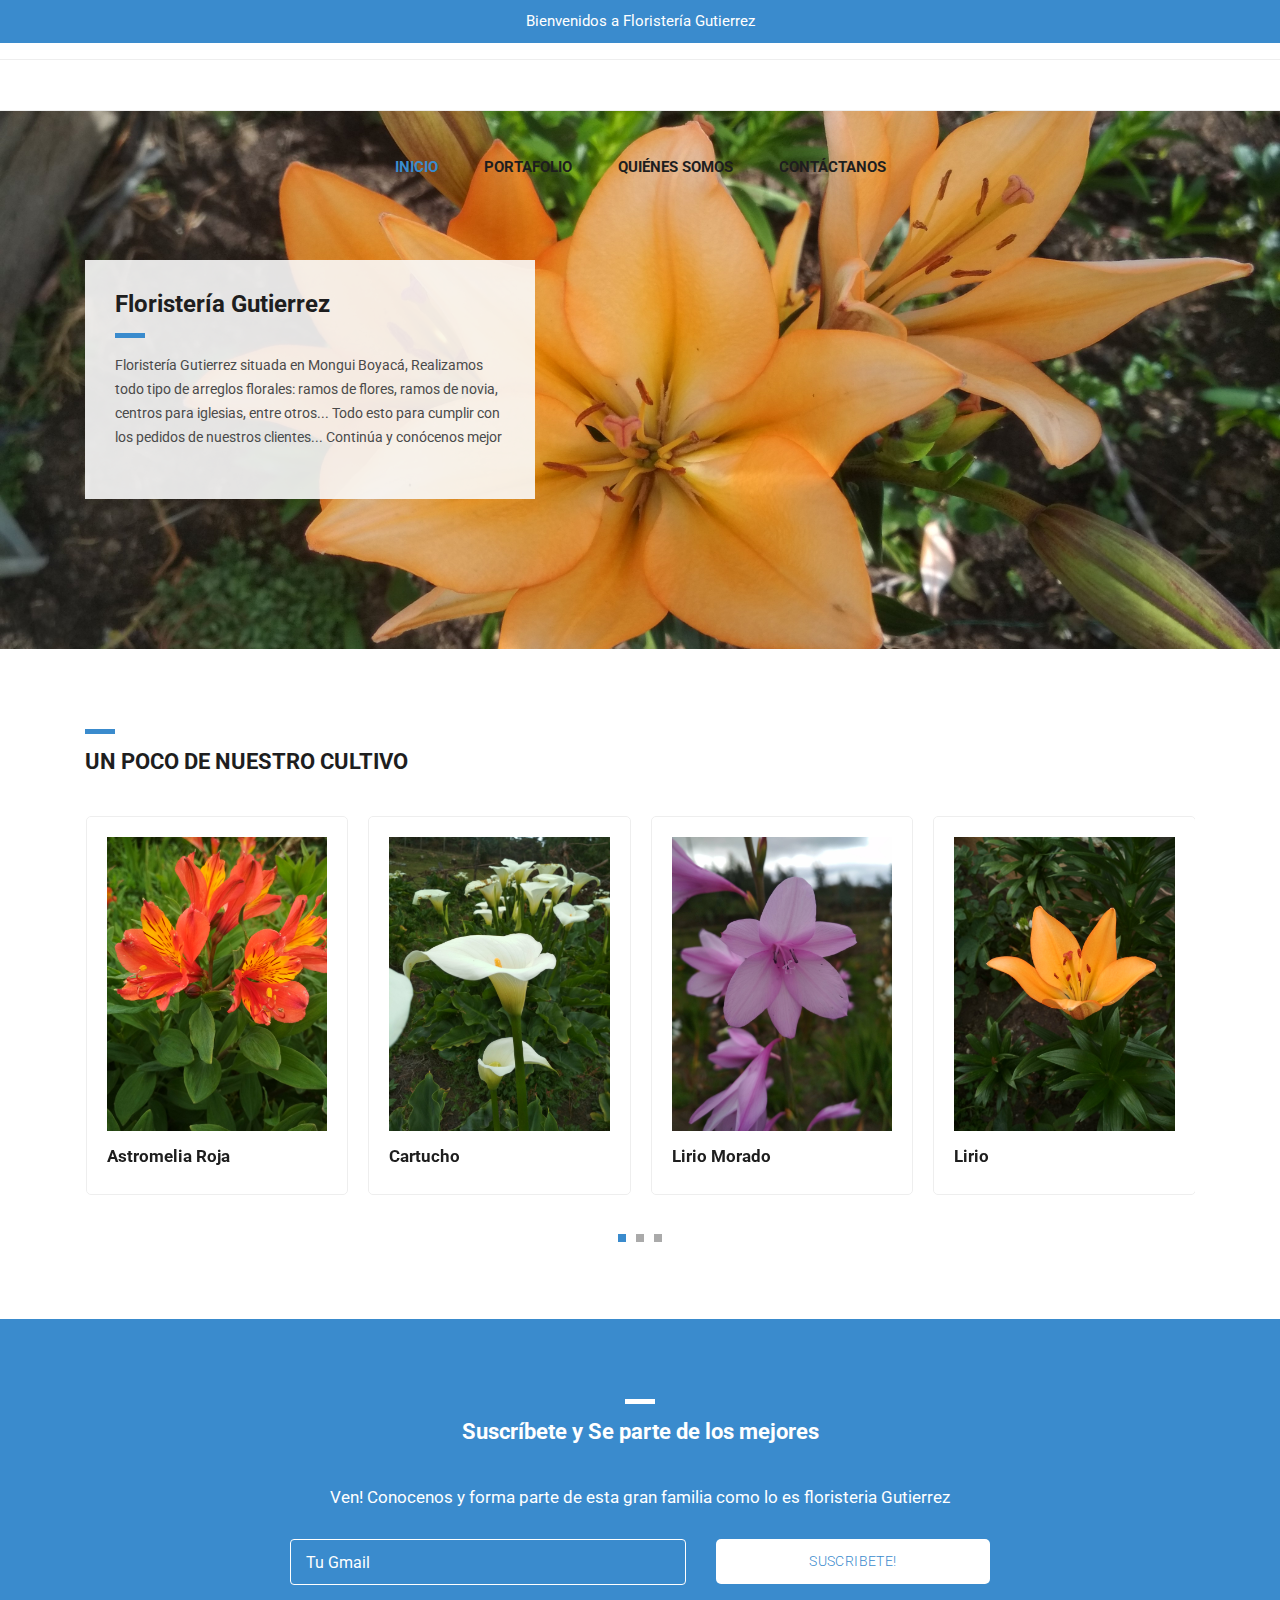
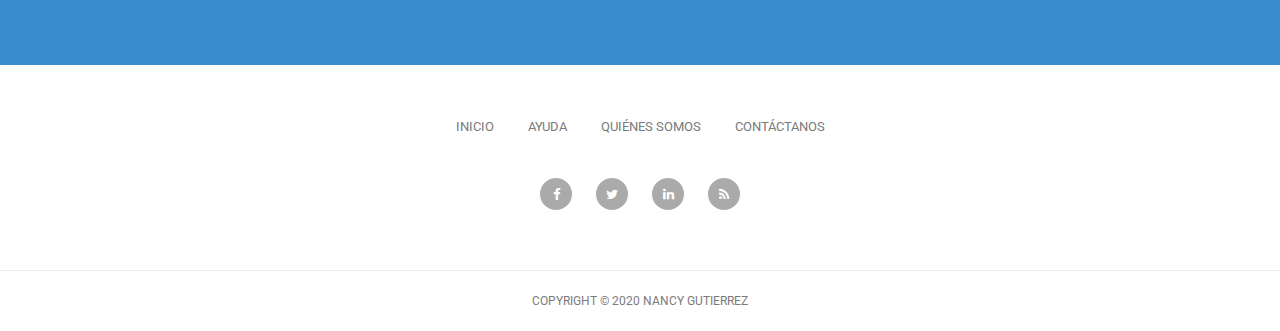
<file: PAGINA_NANCY/index.html>
<!DOCTYPE html>
<html lang="en">

  <head>

    <meta charset="utf-8">
    <meta name="viewport" content="width=device-width, initial-scale=1, shrink-to-fit=no">
    <meta name="description" content="">
    <meta name="author" content="">
    <link href="https://fonts.googleapis.com/css?family=Roboto:100,300,400,500,700" rel="stylesheet">

    <title>Floristería  Gutierrez</title>

    <!-- Bootstrap core CSS -->
    <link href="vendor/bootstrap/css/bootstrap.min.css" rel="stylesheet">


    <!-- Additional CSS Files -->
    <link rel="stylesheet" href="assets/css/fontawesome.css">
    <link rel="stylesheet" href="assets/css/tooplate-main.css">
    <link rel="stylesheet" href="assets/css/owl.css">
<!--
Tooplate 2114 Pixie
https://www.tooplate.com/view/2114-pixie
-->
  </head>

  <body>
    
    <!-- Pre Header -->
    <div id="pre-header">
      <div class="container">
        <div class="row">
          <div class="col-md-12">
            <span>Bienvenidos a Floristería Gutierrez</span>
          </div>
        </div>
      </div>
    </div>

    <!-- Navigation -->
    <nav class="navbar navbar-expand-lg navbar-dark bg-dark static-top">
      <div class="container">
       
        <button class="navbar-toggler" type="button" data-toggle="collapse" data-target="#navbarResponsive" aria-controls="navbarResponsive" aria-expanded="false" aria-label="Toggle navigation">
          <span class="navbar-toggler-icon"></span>
        </button>
        <div class="collapse navbar-collapse" id="navbarResponsive">
          <ul class="navbar-nav ml-auto">
            <li class="nav-item active">
              <a class="nav-link" href="index.html">Inicio
                <span class="sr-only">(current)</span>
              </a>
            </li>
            <li class="nav-item">
              <a class="nav-link" href="products.html">Portafolio</a>
            </li>
            <li class="nav-item">
              <a class="nav-link" href="about.html">Quiénes Somos</a>
            </li>
            <li class="nav-item">
              <a class="nav-link" href="contact.html">Contáctanos</a>
            </li>
          </ul>
        </div>
      </div>
    </nav>

    <!-- Page Content -->
    <!-- Banner Starts Here -->
    <div class="banner">
      <div class="container">
        <div class="row">
          <div class="col-md-12">
            <div class="caption">
              <h2>Floristería Gutierrez</h2>
              <div class="line-dec"></div>
              <p>Floristería Gutierrez situada en Mongui Boyacá, Realizamos todo tipo de arreglos florales: ramos de flores, ramos de novia, centros para iglesias, entre otros...  Todo esto para cumplir con los pedidos de nuestros clientes... Continúa y conócenos mejor</p>
            </div>
          </div>
        </div>
      </div>
    </div>
    <!-- Banner Ends Here -->

    <!-- Featured Starts Here -->
    <div class="featured-items">
      <div class="container">
        <div class="row">
          <div class="col-md-12">
            <div class="section-heading">
              <div class="line-dec"></div>
              <h1>UN POCO DE NUESTRO CULTIVO</h1>
            </div>
          </div>
          <div class="col-md-12">
            <div class="owl-carousel owl-theme">
              
                <div class="featured-item">
                  <img src="Img/36.jpg" alt="Item 1">
                  <h4>Astromelia Roja</h4>
                  
                </div>
              
              
                <div class="featured-item">
                  <img src="Img/42.jpg" alt="Item 2">
                  <h4>Cartucho</h4>
                  
                </div>
              
              
                <div class="featured-item">
                  <img src="Img/27.jpg" alt="Item 3">
                  <h4>Lirio Morado</h4>
                  
                </div>
              
              
                <div class="featured-item">
                  <img src="Img/7.jpg" alt="Item 4">
                  <h4>Lirio </h4>
                  
                </div>
            
              
                <div class="featured-item">
                  <img src="Img/24.jpg" alt="Item 5">
                  <h4>Astromelia</h4>
                  
                </div>
              
              
                <div class="featured-item">
                  <img src="Img/64.jpg" alt="Item 6">
                  <h4>Copos Rojos</h4>
                  
                </div>
            
              
                <div class="featured-item">
                  <img src="Img/40.jpg" alt="Item 7">
                  <h4>Cartucho</h4>
                  
                </div>
            
              
                <div class="featured-item">
                  <img src="Img/67.jpg" alt="Item 8">
                  <h4>Clavellina Rosada</h4>
                  
                </div>
              
              
                <div class="featured-item">
                  <img src="Img/70.jpg" alt="Item 9">
                  <h4>Dalia Morada</h4>
                  
                </div>
              
            </div>
          </div>
        </div>
      </div>
    </div>
    <!-- Featred Ends Here -->


    <!-- Subscribe Form Starts Here -->
    <div class="subscribe-form">
      <div class="container">
        <div class="row">
          <div class="col-md-12">
            <div class="section-heading">
              <div class="line-dec"></div>
              <h1>Suscríbete y Se parte de los mejores</h1>
            </div>
          </div>
          <div class="col-md-8 offset-md-2">
            <div class="main-content">
              <p>Ven! Conocenos y forma parte de esta gran familia como lo es floristeria Gutierrez</p>
              <div class="container">
                <form id="subscribe" action="" method="get">
                  <div class="row">
                    <div class="col-md-7">
                      <fieldset>
                        <input name="email" type="text" class="form-control" id="email" 
                        onfocus="if(this.value == 'Your Email...') { this.value = ''; }" 
                    	onBlur="if(this.value == '') { this.value = 'Your Email...';}"
                    	value="Tu Gmail" required="">
                      </fieldset>
                    </div>
                    <div class="col-md-5">
                      <fieldset>
                        <button type="submit" id="form-submit" class="button">Suscribete!</button>
                      </fieldset>
                    </div>
                  </div>
                </form>
              </div>
            </div>
          </div>
        </div>
      </div>
    </div>
    <!-- Subscribe Form Ends Here -->

<br><br>
    
    <!-- Footer Starts Here -->
    <div class="footer">
      <div class="container">
        <div class="row">
          <div class="col-md-12">
            <div class="logo">
              
            </div>
          </div>
          <div class="col-md-12">
            <div class="footer-menu">
              <ul>
                <li><a href="#">Inicio</a></li>
              <li><a href="#">Ayuda</a></li>
              <li><a href="#">Quiénes Somos</a></li>
              <li><a href="#">Contáctanos</a></li>
            </ul>
              </ul>
            </div>
          </div>
          <div class="col-md-12">
            <div class="social-icons">
              <ul>
                <li><a href="#"><i class="fa fa-facebook"></i></a></li>
                <li><a href="#"><i class="fa fa-twitter"></i></a></li>
                <li><a href="#"><i class="fa fa-linkedin"></i></a></li>
                <li><a href="#"><i class="fa fa-rss"></i></a></li>
              </ul>
            </div>
          </div>
        </div>
      </div>
    </div>
    <!-- Footer Ends Here -->


    <!-- Sub Footer Starts Here -->
    <div class="sub-footer">
      <div class="container">
        <div class="row">
          <div class="col-md-12">
            <div class="copyright-text">
              <p>Copyright &copy; 2020 Nancy Gutierrez 
                </a></p>
            </div>
          </div>
        </div>
      </div>
    </div>
    <!-- Sub Footer Ends Here -->


    <!-- Bootstrap core JavaScript -->
    <script src="vendor/jquery/jquery.min.js"></script>
    <script src="vendor/bootstrap/js/bootstrap.bundle.min.js"></script>


    <!-- Additional Scripts -->
    <script src="assets/js/custom.js"></script>
    <script src="assets/js/owl.js"></script>


    <script language = "text/Javascript"> 
      cleared[0] = cleared[1] = cleared[2] = 0; //set a cleared flag for each field
      function clearField(t){                   //declaring the array outside of the
      if(! cleared[t.id]){                      // function makes it static and global
          cleared[t.id] = 1;  // you could use true and false, but that's more typing
          t.value='';         // with more chance of typos
          t.style.color='#fff';
          }
      }
    </script>


  </body>

</html>
</file>
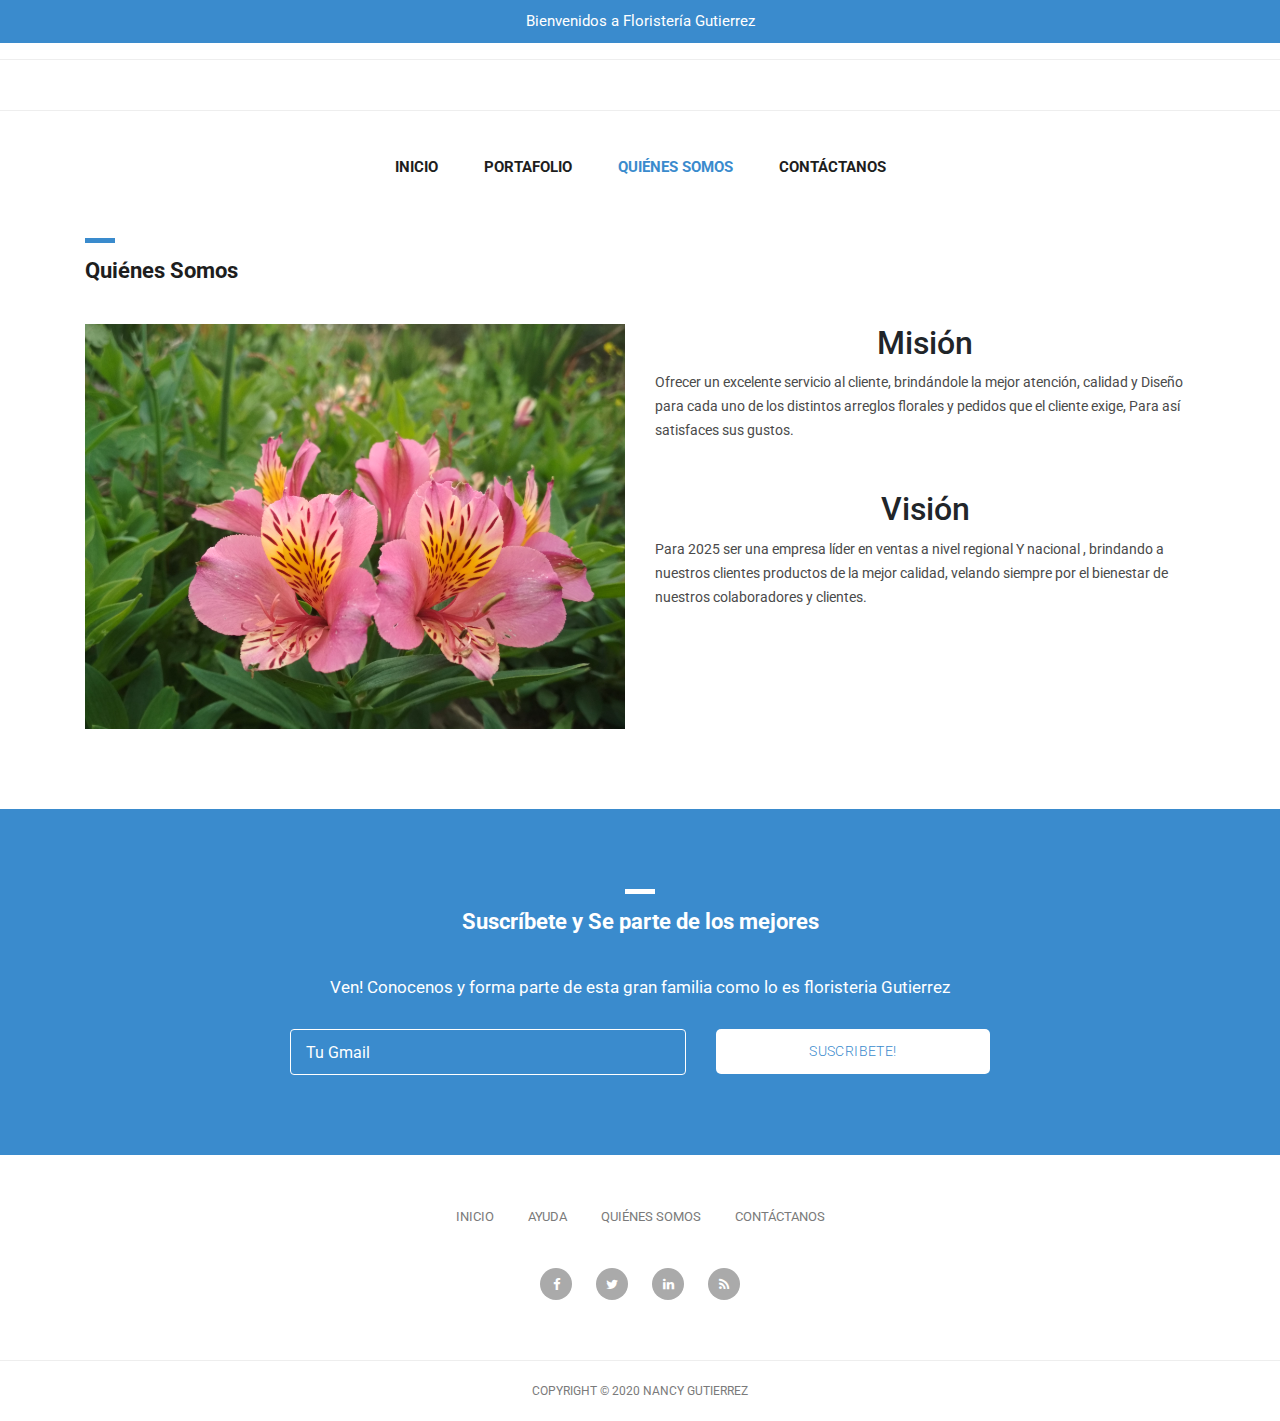
<file: PAGINA_NANCY/about.html>
<!DOCTYPE html>
<html lang="en">

  <head>

    <meta charset="utf-8">
    <meta name="viewport" content="width=device-width, initial-scale=1, shrink-to-fit=no">
    <meta name="description" content="">
    <meta name="author" content="">
    <link href="https://fonts.googleapis.com/css?family=Roboto:100,300,400,500,700" rel="stylesheet">

    <title>Quiénes Somos - Floristería Gutierrez</title>

    <!-- Bootstrap core CSS -->
    <link href="vendor/bootstrap/css/bootstrap.min.css" rel="stylesheet">


    <!-- Additional CSS Files -->
    <link rel="stylesheet" href="assets/css/fontawesome.css">
    <link rel="stylesheet" href="assets/css/tooplate-main.css">
    <link rel="stylesheet" href="assets/css/owl.css">
    <link rel="stylesheet" href="assets/css/flex-slider.css">
<!--

  </head>

  <body>
    
    <!-- Pre Header -->
    <div id="pre-header">
      <div class="container">
        <div class="row">
          <div class="col-md-12">
            <span>Bienvenidos a Floristería Gutierrez</span>
          </div>
        </div>
      </div>
    </div>

    <!-- Navigation -->
    <nav class="navbar navbar-expand-lg navbar-dark bg-dark static-top">
      <div class="container">
       
        <button class="navbar-toggler" type="button" data-toggle="collapse" data-target="#navbarResponsive" aria-controls="navbarResponsive" aria-expanded="false" aria-label="Toggle navigation">
          <span class="navbar-toggler-icon"></span>
        </button>
        <div class="collapse navbar-collapse" id="navbarResponsive">
          <ul class="navbar-nav ml-auto">
            <li class="nav-item">
              <a class="nav-link" href="index.html">Inicio</a>
            </li>
            <li class="nav-item">
              <a class="nav-link" href="products.html">Portafolio</a>
                <span class="sr-only">(current)</span>
              </a>
            </li>
            <li class="nav-item active">
              <a class="nav-link" href="about.html">Quiénes Somos</a>
              <span class="sr-only">(current)</span>
            </li>
            <li class="nav-item">
              <a class="nav-link" href="contact.html">Contáctanos</a>
            </li>
          </ul>
        </div>
      </div>
    </nav>
<br><br>
    <!-- Page Content -->
    <!-- About Page Starts Here -->
    <div class="about-page">
      <div class="container">
        <div class="row">
          <div class="col-md-12">
            <div class="section-heading">
              <div class="line-dec"></div>
              <h1>Quiénes Somos</h1>
            </div>
          </div>
          <div class="col-md-6">
            <div class="left-image">
              <img src="Img/34.jpg" alt="">
            </div>
          </div>
          <div class="col-md-6">
            <div class="right-content">
              <center><h2>Misión</h2></center>
              <p>Ofrecer un excelente servicio al cliente, brindándole la mejor atención, calidad y Diseño para cada uno de los distintos arreglos florales y pedidos que el cliente exige, Para así satisfaces sus gustos.</p> 
              <br>
              <br>
              <center><h2>Visión</h2></center>
              <p>Para 2025 ser una empresa líder en ventas a nivel regional Y nacional , brindando a nuestros clientes productos de la mejor calidad, velando siempre por el bienestar de nuestros colaboradores y clientes.</p>
           
             
              
            </div>
          </div>
        </div>
      </div>
    </div>
    <!-- About Page Ends Here -->

   <!-- Subscribe Form Starts Here -->
   <div class="subscribe-form">
    <div class="container">
      <div class="row">
        <div class="col-md-12">
          <div class="section-heading">
            <div class="line-dec"></div>
            <h1>Suscríbete y Se parte de los mejores</h1>
          </div>
        </div>
        <div class="col-md-8 offset-md-2">
          <div class="main-content">
            <p>Ven! Conocenos y forma parte de esta gran familia como lo es floristeria Gutierrez</p>
            <div class="container">
              <form id="subscribe" action="" method="get">
                <div class="row">
                  <div class="col-md-7">
                    <fieldset>
                      <input name="email" type="text" class="form-control" id="email" 
                      onfocus="if(this.value == 'Your Email...') { this.value = ''; }" 
                    onBlur="if(this.value == '') { this.value = 'Your Email...';}"
                    value="Tu Gmail" required="">
                    </fieldset>
                  </div>
                  <div class="col-md-5">
                    <fieldset>
                      <button type="submit" id="form-submit" class="button">Suscribete!</button>
                    </fieldset>
                  </div>
                </div>
              </form>
            </div>
          </div>
        </div>
      </div>
    </div>
  </div>
  <!-- Subscribe Form Ends Here -->


  <br><br>
  <!-- Footer Starts Here -->
  <div class="footer">
    <div class="container">
      <div class="row">
        <div class="col-md-12">
         
        </div>
        <div class="col-md-12">
          <div class="footer-menu">
            <ul>
              <li><a href="#">Inicio</a></li>
              <li><a href="#">Ayuda</a></li>
              <li><a href="#">Quiénes Somos</a></li>
              <li><a href="#">Contáctanos</a></li>
            </ul>
            </ul>
          </div>
        </div>
        <div class="col-md-12">
          <div class="social-icons">
            <ul>
              <li><a href="#"><i class="fa fa-facebook"></i></a></li>
              <li><a href="#"><i class="fa fa-twitter"></i></a></li>
              <li><a href="#"><i class="fa fa-linkedin"></i></a></li>
              <li><a href="#"><i class="fa fa-rss"></i></a></li>
            </ul>
          </div>
        </div>
      </div>
    </div>
  </div>
  <!-- Footer Ends Here -->


  <!-- Sub Footer Starts Here -->
  <div class="sub-footer">
    <div class="container">
      <div class="row">
        <div class="col-md-12">
          <div class="copyright-text">
            <p>Copyright &copy; 2020 Nancy Gutierrez 
            </a></p>
          </div>
        </div>
      </div>
    </div>
  </div>
  <!-- Sub Footer Ends Here -->


  <!-- Bootstrap core JavaScript -->
  <script src="vendor/jquery/jquery.min.js"></script>
  <script src="vendor/bootstrap/js/bootstrap.bundle.min.js"></script>


  <!-- Additional Scripts -->
  <script src="assets/js/custom.js"></script>
  <script src="assets/js/owl.js"></script>


  <script language = "text/Javascript"> 
    cleared[0] = cleared[1] = cleared[2] = 0; //set a cleared flag for each field
    function clearField(t){                   //declaring the array outside of the
    if(! cleared[t.id]){                      // function makes it static and global
        cleared[t.id] = 1;  // you could use true and false, but that's more typing
        t.value='';         // with more chance of typos
        t.style.color='#fff';
        }
    }
  </script>


</body>

</html>
</file>
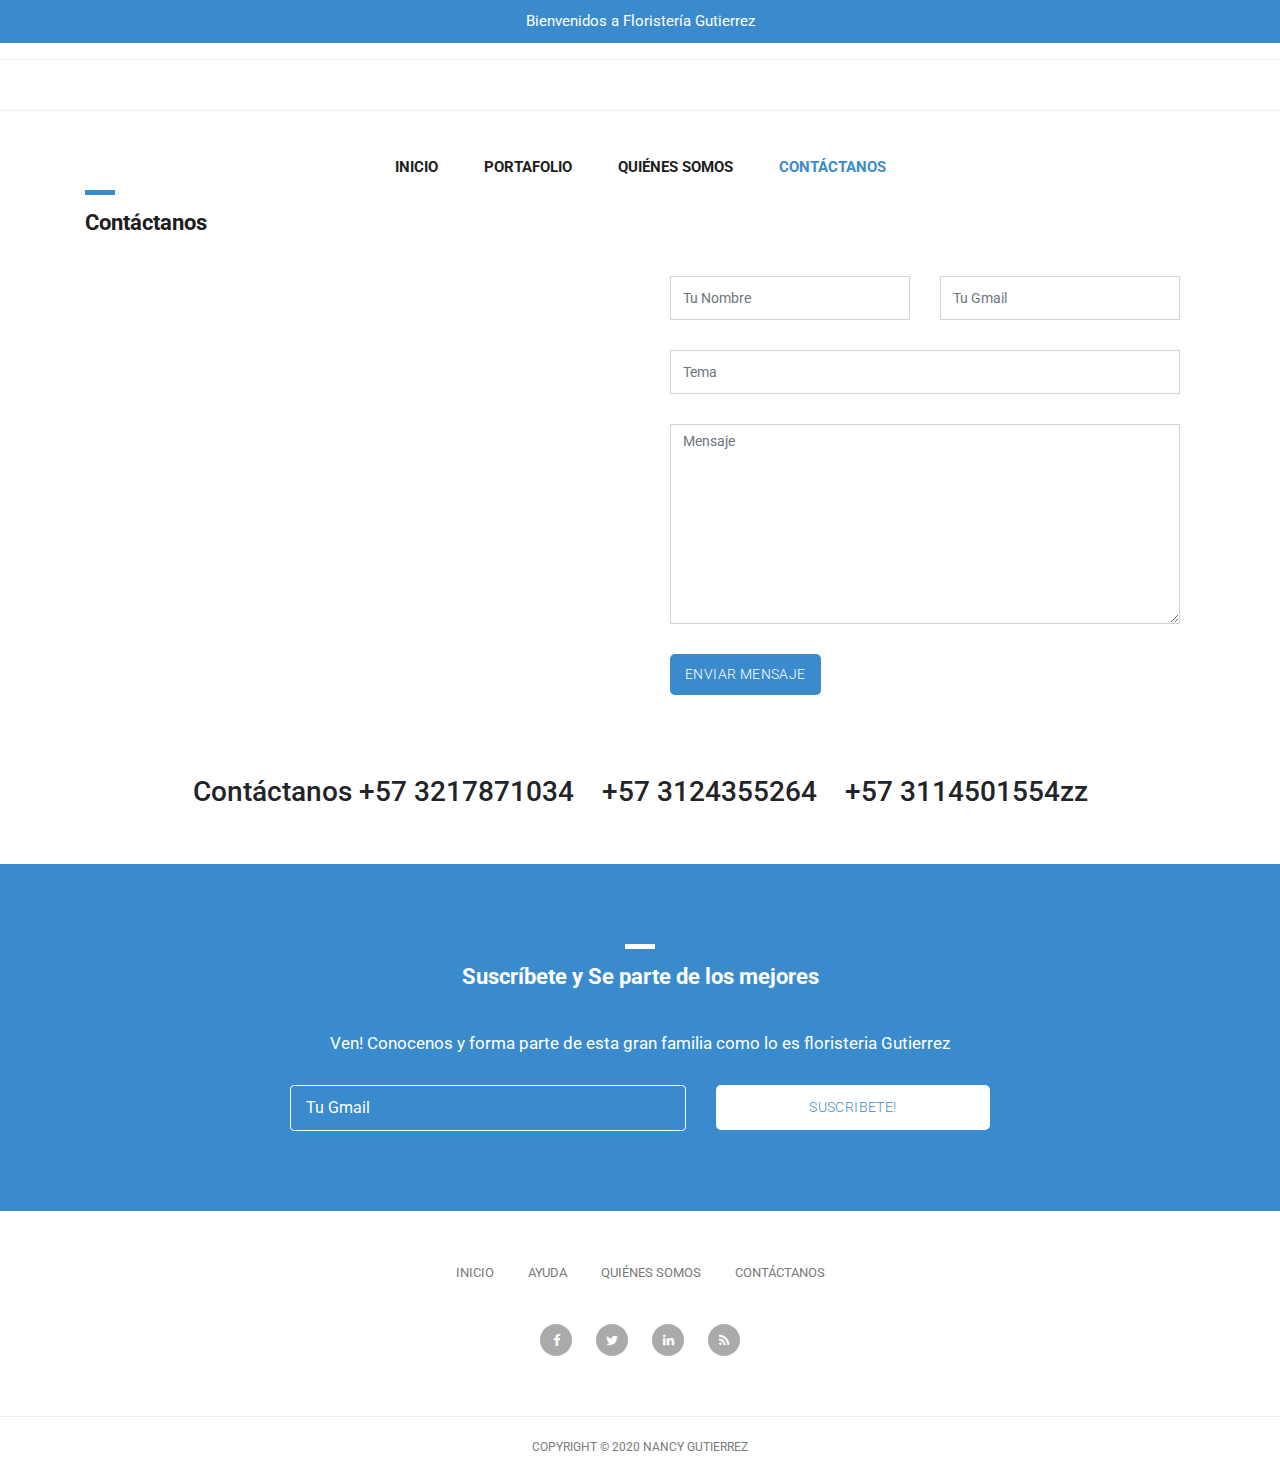
<file: PAGINA_NANCY/contact.html>
<!DOCTYPE html>
<html lang="en">

  <head>

    <meta charset="utf-8">
    <meta name="viewport" content="width=device-width, initial-scale=1, shrink-to-fit=no">
    <meta name="description" content="">
    <meta name="author" content="">
    <link href="https://fonts.googleapis.com/css?family=Roboto:100,300,400,500,700" rel="stylesheet">

    <title>Contáctanos - Floristería Gutierrez</title>

    <!-- Bootstrap core CSS -->
    <link href="vendor/bootstrap/css/bootstrap.min.css" rel="stylesheet">


    <!-- Additional CSS Files -->
    <link rel="stylesheet" href="assets/css/fontawesome.css">
    <link rel="stylesheet" href="assets/css/tooplate-main.css">
    <link rel="stylesheet" href="assets/css/owl.css">
    <link rel="stylesheet" href="assets/css/flex-slider.css">
<!--
Tooplate 2114 Pixie
https://www.tooplate.com/view/2114-pixie
-->
  </head>

  <body>
    
    <!-- Pre Header -->
    <div id="pre-header">
      <div class="container">
        <div class="row">
          <div class="col-md-12">
            <span>Bienvenidos a Floristería Gutierrez</span>
          </div>
        </div>
      </div>
    </div>

    <!-- Navigation -->
    <nav class="navbar navbar-expand-lg navbar-dark bg-dark static-top">
      <div class="container">
       
        <button class="navbar-toggler" type="button" data-toggle="collapse" data-target="#navbarResponsive" aria-controls="navbarResponsive" aria-expanded="false" aria-label="Toggle navigation">
          <span class="navbar-toggler-icon"></span>
        </button>
        <div class="collapse navbar-collapse" id="navbarResponsive">
          <ul class="navbar-nav ml-auto">
            <li class="nav-item">
              <a class="nav-link" href="index.html">Inicio</a>
            </li>
            <li class="nav-item">
              <a class="nav-link" href="products.html">Portafolio
                <span class="sr-only">(current)</span>
              </a>
            </li>
            <li class="nav-item">
              <a class="nav-link" href="about.html">Quiénes Somos</a>
            </li>
            <li class="nav-item active">
              <a class="nav-link" href="contact.html">Contáctanos</a>
              <span class="sr-only">(current)</span>
            </li>
          </ul>
        </div>
      </div>
    </nav>

    <!-- Page Content -->
    <!-- About Page Starts Here -->
    <div class="contact-page">
      <div class="container">
        <div class="row">
          <div class="col-md-12">
            <div class="section-heading">
              <div class="line-dec"></div>
              <h1>Contáctanos</h1>
            </div>
          </div>
          <div class="col-md-6">
            <div id="map">
            		<!-- How to change your own map point
                           1. Go to Google Maps
                           2. Click on your location point
                           3. Click "Share" and choose "Embed map" tab
                           4. Copy only URL and paste it within the src="" field below
                    -->

             <iframe src="https://www.google.com/maps/embed?pb=!1m14!1m12!1m3!1d391.58124798048306!2d-72.85867726667578!3d5.699981804512417!2m3!1f0!2f0!3f0!3m2!1i1024!2i768!4f13.1!5e1!3m2!1ses!2sco!4v1592442741316!5m2!1ses!2sco" width="500" height="400" frameborder="0" style="border:0;" allowfullscreen="" aria-hidden="false" tabindex="0"></iframe>

            </div>
          </div>
          <div class="col-md-6">
            <div class="right-content">
              <div class="container">
                <form id="contact" action="" method="post">
                  <div class="row">
                    <div class="col-md-6">
                      <fieldset>
                        <input name="name" type="text" class="form-control" id="name" placeholder="Tu Nombre" required="">
                      </fieldset>
                    </div>
                    <div class="col-md-6">
                      <fieldset>
                        <input name="email" type="text" class="form-control" id="email" placeholder="Tu Gmail" required="">
                      </fieldset>
                    </div>
                    <div class="col-md-12">
                      <fieldset>
                        <input name="subject" type="text" class="form-control" id="subject" placeholder="Tema" required="">
                      </fieldset>
                    </div>
                    <div class="col-md-12">
                      <fieldset>
                        <textarea name="message" rows="6" class="form-control" id="message" placeholder="Mensaje" required=""></textarea>
                      </fieldset>
                    </div>
                    <div class="col-md-12">
                      <fieldset>
                        <button type="submit" id="form-submit" class="button">Enviar Mensaje</button>
                      </fieldset>
                    </div>
                   
                  </div>
                </form>
              </div>
            </div>
          </div>
        </div>
      </div>
    </div>
    <center><div class="col-md-12">
      <div class="share">
        <h3>Contáctanos +57 3217871034 &nbsp&nbsp +57 3124355264 &nbsp&nbsp +57 3114501554zz</h3>
      </div>
    </div></center>
    <!-- About Page Ends Here -->
<br><br>
   <!-- Subscribe Form Starts Here -->
   <div class="subscribe-form">
    <div class="container">
      <div class="row">
        <div class="col-md-12">
          <div class="section-heading">
            <div class="line-dec"></div>
            <h1>Suscríbete y Se parte de los mejores</h1>
          </div>
        </div>
        <div class="col-md-8 offset-md-2">
          <div class="main-content">
            <p>Ven! Conocenos y forma parte de esta gran familia como lo es floristeria Gutierrez</p>
            <div class="container">
              <form id="subscribe" action="" method="get">
                <div class="row">
                  <div class="col-md-7">
                    <fieldset>
                      <input name="email" type="text" class="form-control" id="email" 
                      onfocus="if(this.value == 'Your Email...') { this.value = ''; }" 
                    onBlur="if(this.value == '') { this.value = 'Your Email...';}"
                    value="Tu Gmail" required="">
                    </fieldset>
                  </div>
                  <div class="col-md-5">
                    <fieldset>
                      <button type="submit" id="form-submit" class="button">Suscribete!</button>
                    </fieldset>
                  </div>
                </div>
              </form>
            </div>
          </div>
        </div>
      </div>
    </div>
  </div>
  <!-- Subscribe Form Ends Here -->

<br><br>
  
  <!-- Footer Starts Here -->
  <div class="footer">
    <div class="container">
      <div class="row">
        <div class="col-md-12">
          
        </div>
        <div class="col-md-12">
          <div class="footer-menu">
            <ul>
              <li><a href="#">Inicio</a></li>
              <li><a href="#">Ayuda</a></li>
              <li><a href="#">Quiénes Somos</a></li>
              <li><a href="#">Contáctanos</a></li>
            </ul>
          </div>
        </div>
        <div class="col-md-12">
          <div class="social-icons">
            <ul>
              <li><a href="#"><i class="fa fa-facebook"></i></a></li>
              <li><a href="#"><i class="fa fa-twitter"></i></a></li>
              <li><a href="#"><i class="fa fa-linkedin"></i></a></li>
              <li><a href="#"><i class="fa fa-rss"></i></a></li>
            </ul>
          </div>
        </div>
      </div>
    </div>
  </div>
  <!-- Footer Ends Here -->


  <!-- Sub Footer Starts Here -->
  <div class="sub-footer">
    <div class="container">
      <div class="row">
        <div class="col-md-12">
          <div class="copyright-text">
            <p>Copyright &copy; 2020 Nancy Gutierrez 
              
              </a></p>
          </div>
        </div>
      </div>
    </div>
  </div>
  <!-- Sub Footer Ends Here -->


  <!-- Bootstrap core JavaScript -->
  <script src="vendor/jquery/jquery.min.js"></script>
  <script src="vendor/bootstrap/js/bootstrap.bundle.min.js"></script>


  <!-- Additional Scripts -->
  <script src="assets/js/custom.js"></script>
  <script src="assets/js/owl.js"></script>


  <script language = "text/Javascript"> 
    cleared[0] = cleared[1] = cleared[2] = 0; //set a cleared flag for each field
    function clearField(t){                   //declaring the array outside of the
    if(! cleared[t.id]){                      // function makes it static and global
        cleared[t.id] = 1;  // you could use true and false, but that's more typing
        t.value='';         // with more chance of typos
        t.style.color='#fff';
        }
    }
  </script>


</body>

</html>
</file>
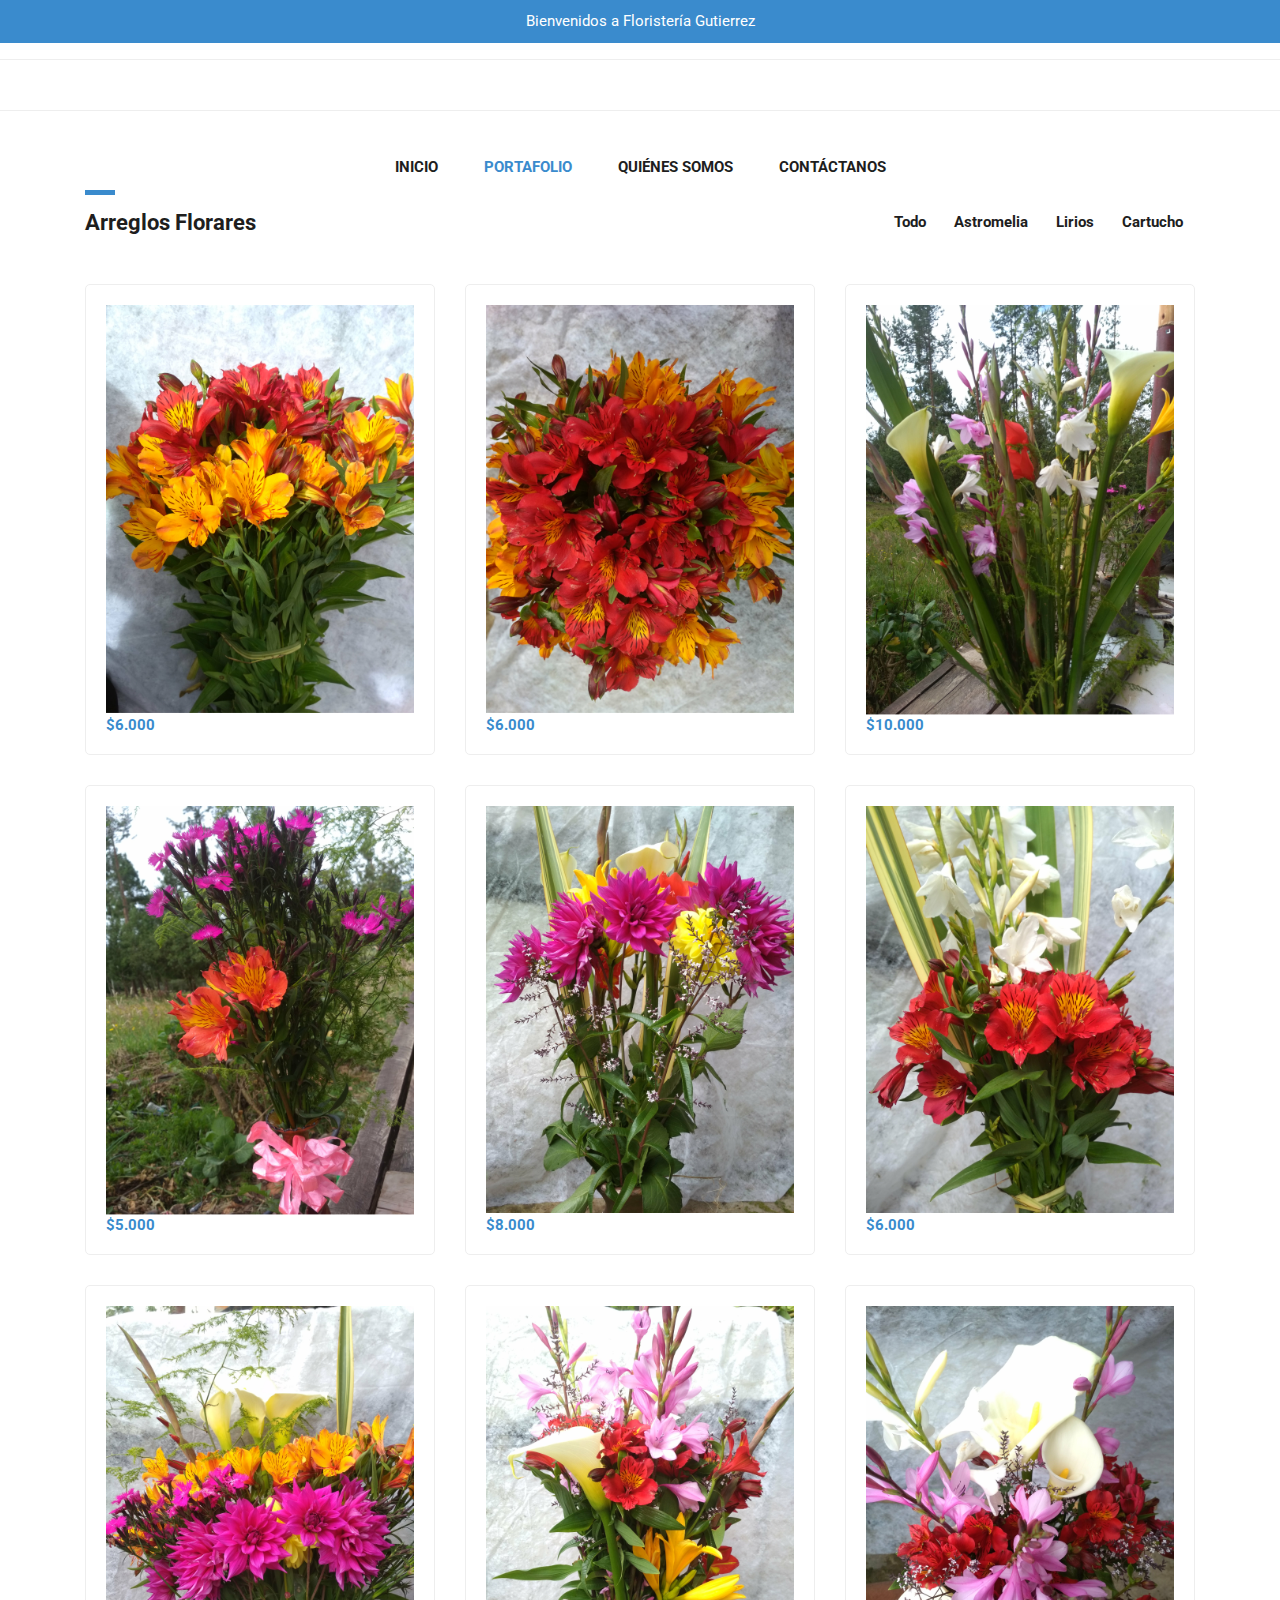
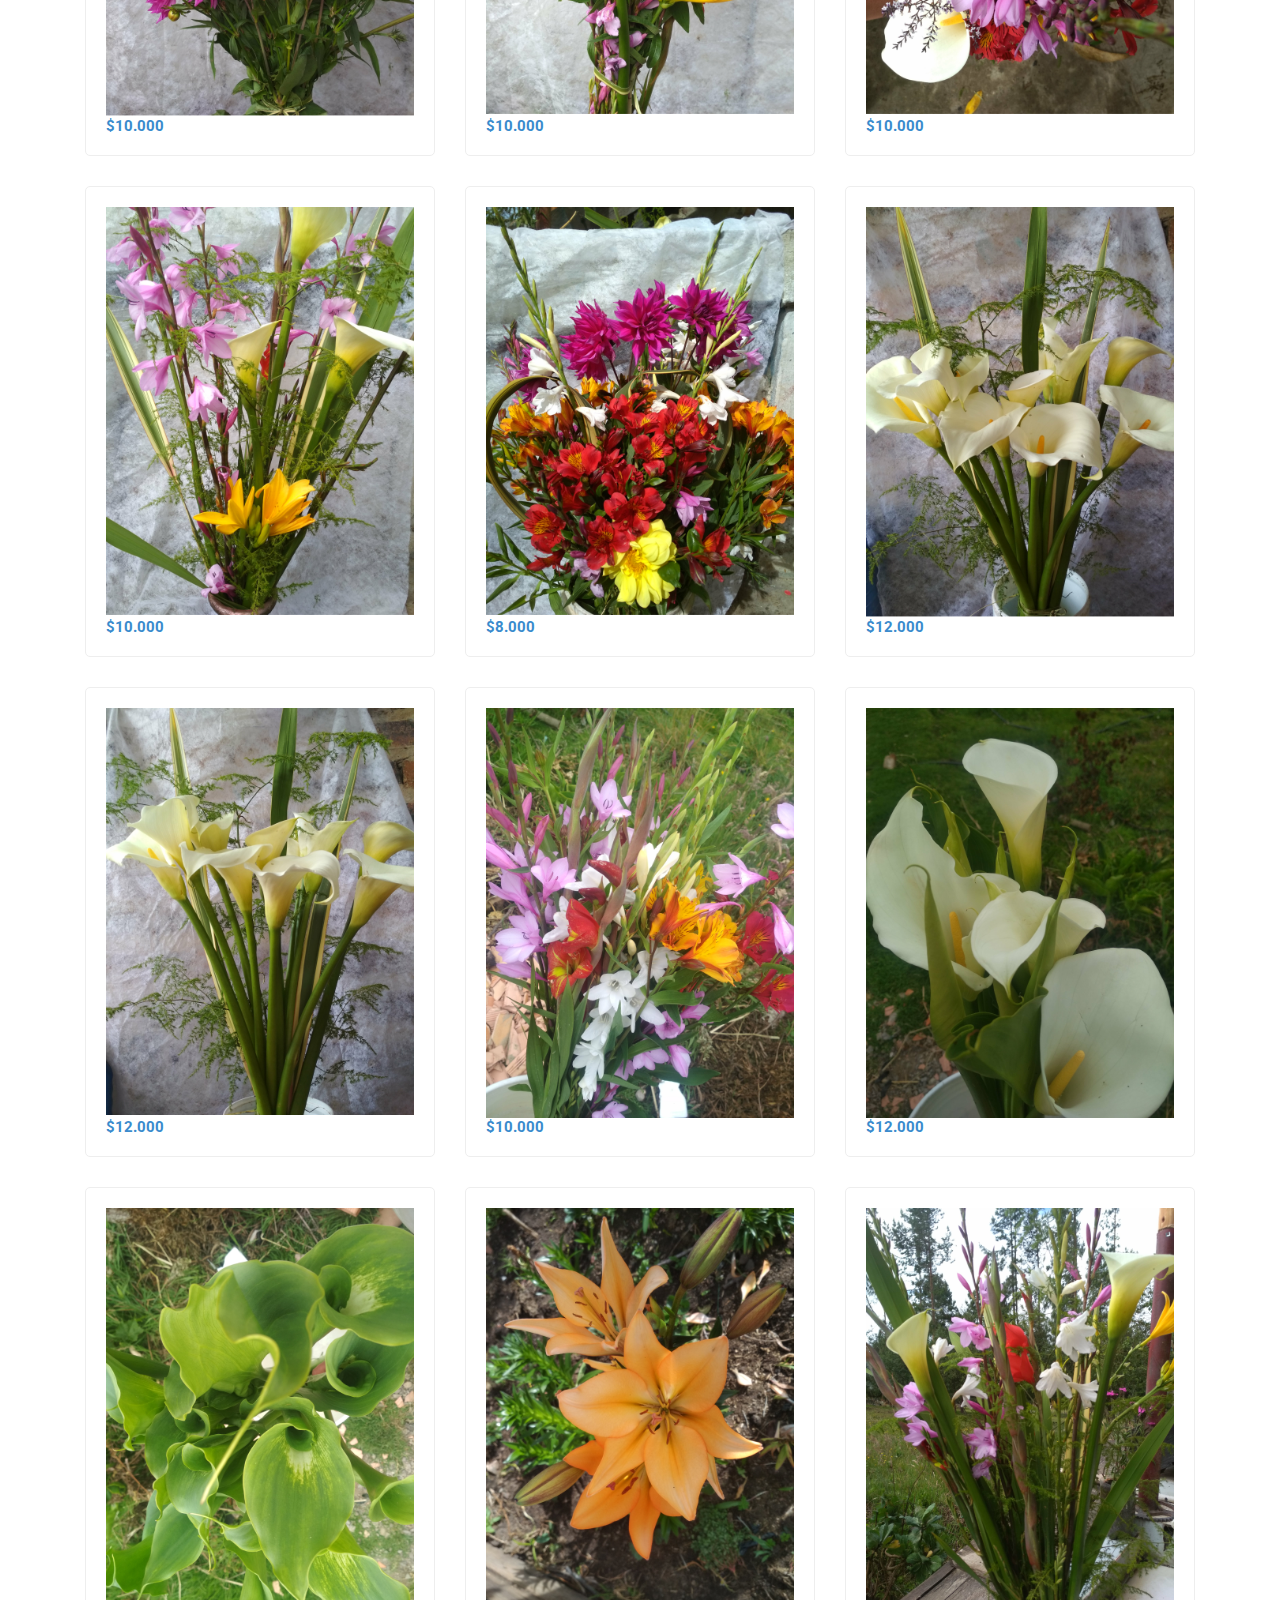
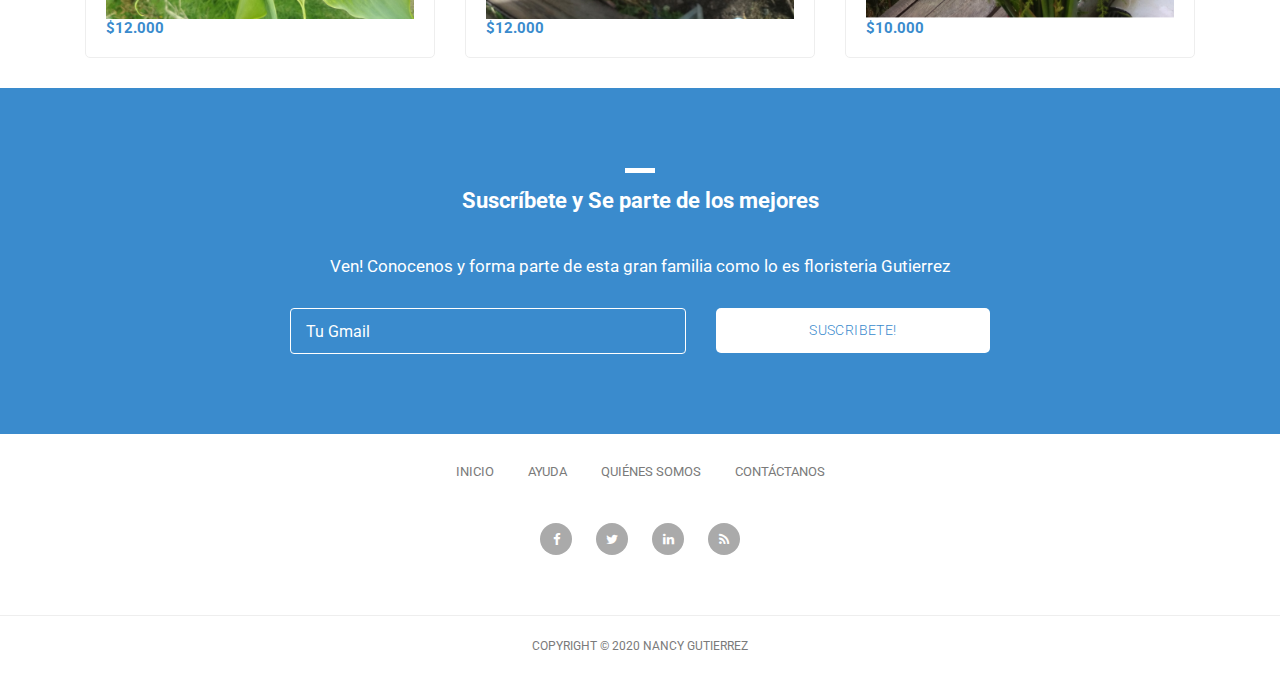
<file: PAGINA_NANCY/products.html>
<!DOCTYPE html>
<html lang="en">

  <head>

    <meta charset="utf-8">
    <meta name="viewport" content="width=device-width, initial-scale=1, shrink-to-fit=no">
    <meta name="description" content="">
    <meta name="author" content="">
    <link href="https://fonts.googleapis.com/css?family=Roboto:100,300,400,500,700" rel="stylesheet">

    <title>Portafolio - FloristeriaGutierrez</title>

    <!-- Bootstrap core CSS -->
    <link href="vendor/bootstrap/css/bootstrap.min.css" rel="stylesheet">


    <!-- Additional CSS Files -->
    <link rel="stylesheet" href="assets/css/fontawesome.css">
    <link rel="stylesheet" href="assets/css/tooplate-main.css">
    <link rel="stylesheet" href="assets/css/owl.css">
<!--

  </head>

  <body>
    
    <!-- Pre Header -->
    <div id="pre-header">
      <div class="container">
        <div class="row">
          <div class="col-md-12">
            <span>Bienvenidos a Floristería Gutierrez</span>
          </div>
        </div>
      </div>
    </div>

    <!-- Navigation -->
    <nav class="navbar navbar-expand-lg navbar-dark bg-dark static-top">
      <div class="container">
    
        <button class="navbar-toggler" type="button" data-toggle="collapse" data-target="#navbarResponsive" aria-controls="navbarResponsive" aria-expanded="false" aria-label="Toggle navigation">
          <span class="navbar-toggler-icon"></span>
        </button>
        <div class="collapse navbar-collapse" id="navbarResponsive">
          <ul class="navbar-nav ml-auto">
            <li class="nav-item">
              <a class="nav-link" href="index.html">Inicio</a>
            </li>
            <li class="nav-item active">
              <a class="nav-link" href="products.html">Portafolio
                <span class="sr-only">(current)</span>
              </a>
            </li>
            <li class="nav-item">
              <a class="nav-link" href="about.html">Quiénes Somos</a>
            </li>
            <li class="nav-item">
              <a class="nav-link" href="contact.html">Contáctanos</a>
            </li>
          </ul>
        </div>
      </div>
    </nav>

    <!-- Page Content -->
    <!-- Items Starts Here -->
    <div class="featured-page">
      <div class="container">
        <div class="row">
          <div class="col-md-4 col-sm-12">
            <div class="section-heading">
              <div class="line-dec"></div>
              <h1>Arreglos Florares</h1>
            </div>
          </div>
          <div class="col-md-8 col-sm-12">
            <div id="filters" class="button-group">
              <button class="btn btn-primary" data-filter="*">Todo</button>
              <button class="btn btn-primary" data-filter=".new">Astromelia</button>
              <button class="btn btn-primary" data-filter=".low">Lirios</button>
              <button class="btn btn-primary" data-filter=".high">Cartucho</button>
            </div>
          </div>
        </div>
      </div>
    </div>
  
    <div class="featured container no-gutter">

        <div class="row posts">
            <div id="1" class="item new col-md-4">
              
                <div class="featured-item">
                  <img src="Img/71.jpg" alt="">
                  
                  <h6>$6.000</h6>
                </div>
             
            </div>
            <div id="2" class="item high col-md-4">
              
                <div class="featured-item">
                  <img src="Img/72.jpg" alt="">
                  <br>
                  <h6>$6.000</h6>
                </div>
              
            </div>
            <div id="3" class="item low col-md-4">
              
                <div class="featured-item">
                  <img src="Img/73.jpg" alt="">
                  <br>
                  <h6>$10.000</h6>
                </div>
              
            </div>
            <div id="4" class="item low col-md-4">
              
                <div class="featured-item">
                  <img src="Img/74.jpg" alt="">
                  <br>
                  <h6>$5.000</h6>
                </div>
              
            </div>
            <div id="5" class="item new high col-md-4">
              
                <div class="featured-item">
                  <img src="Img/75.jpg" alt="">
                  <br>
                  <h6>$8.000</h6>
                </div>
              
            </div>
            <div id="6" class="item new col-md-4">
              
                <div class="featured-item">
                  <img src="Img/76.jpg" alt="">
                  <br>
                  <h6>$6.000</h6>
                </div>
              
            </div>
            <div id="7" class="item new high col-md-4">
             
                <div class="featured-item">
                  <img src="Img/77.jpg" alt="">
                  <br>
                  <h6>$10.000</h6>
                </div>
              
            </div>
            <div id="8" class="item low new col-md-4">
              
                <div class="featured-item">
                  <img src="Img/78.jpg" alt="">
                  <br>
                  <h6>$10.000</h6>
                </div>
              
            </div>
            <div id="9" class="item new col-md-4">
             
                <div class="featured-item">
                  <img src="Img/79.jpg" alt="">
                  <br>
                  <h6>$10.000</h6>
                </div>
              
            </div>
            <div id="2" class="item high col-md-4">
              
                <div class="featured-item">
                  <img src="Img/80.jpg" alt="">
                  <br>
                  <h6>$10.000</h6>
                </div>
              
            </div>
            <div id="3" class="item low col-md-4">
              
                <div class="featured-item">
                  <img src="Img/81.jpg" alt="">
                  <br>
                  <h6>$8.000</h6>
                </div>
              
            </div>
            <div id="4" class="item low col-md-4">
              
                <div class="featured-item">
                  <img src="Img/82.jpg" alt="">
                  <br>
                  <h6>$12.000</h6>
                </div>
              
            </div>

            <div id="2" class="item high col-md-4">
              
                <div class="featured-item">
                  <img src="Img/83.jpg" alt="">
                  <br>
                  <h6>$12.000</h6>
                </div>
              
            </div>
            <div id="3" class="item low col-md-4">
             
                <div class="featured-item">
                  <img src="Img/84.jpg" alt="">
                  <br>
                  <h6>$10.000</h6>
                </div>
             
            </div>
            <div id="4" class="item low col-md-4">
              
                <div class="featured-item">
                  <img src="Img/85.jpg" alt="">
                  <br>
                  <h6>$12.000</h6>
                </div>
              
            </div>

            <div id="2" class="item high col-md-4">
              
                <div class="featured-item">
                  <img src="Img/86.jpg" alt="">
                  <br>
                  <h6>$12.000</h6>
                </div>
              
            </div>
            <div id="3" class="item low col-md-4">
              
                <div class="featured-item">
                  <img src="Img/87.jpg" alt="">
                  <br>
                  <h6>$12.000</h6>
                </div>
              
            </div>
            <div id="4" class="item low col-md-4">
              
                <div class="featured-item">
                  <img src="Img/73.jpg" alt="">
                  <br>
                  <h6>$10.000</h6>
                </div>
              
            </div>
        </div>

        
    </div>

  


    
    <!-- Subscribe Form Starts Here -->
    <div class="subscribe-form">
      <div class="container">
        <div class="row">
          <div class="col-md-12">
            <div class="section-heading">
              <div class="line-dec"></div>
              <h1>Suscríbete y Se parte de los mejores</h1>
            </div>
          </div>
          <div class="col-md-8 offset-md-2">
            <div class="main-content">
              <p>Ven! Conocenos y forma parte de esta gran familia como lo es floristeria Gutierrez</p>
              <div class="container">
                <form id="subscribe" action="" method="get">
                  <div class="row">
                    <div class="col-md-7">
                      <fieldset>
                        <input name="email" type="text" class="form-control" id="email" 
                        onfocus="if(this.value == 'Your Email...') { this.value = ''; }" 
                    	onBlur="if(this.value == '') { this.value = 'Your Email...';}"
                    	value="Tu Gmail" required="">
                      </fieldset>
                    </div>
                    <div class="col-md-5">
                      <fieldset>
                        <button type="submit" id="form-submit" class="button">Suscribete!</button>
                      </fieldset>
                    </div>
                  </div>
                </form>
              </div>
            </div>
          </div>
        </div>
      </div>
    </div>
    <!-- Subscribe Form Ends Here -->


    <br>
    <!-- Footer Starts Here -->
    <div class="footer">
      <div class="container">
        <div class="row">
          <div class="col-md-12">
            <div class="logo">
              
            </div>
          </div>
          <div class="col-md-12">
            <div class="footer-menu">
              <ul>
                <li><a href="#">Inicio</a></li>
              <li><a href="#">Ayuda</a></li>
              <li><a href="#">Quiénes Somos</a></li>
              <li><a href="#">Contáctanos</a></li>
            </ul>
              </ul>
            </div>
          </div>
          <div class="col-md-12">
            <div class="social-icons">
              <ul>
                <li><a href="#"><i class="fa fa-facebook"></i></a></li>
                <li><a href="#"><i class="fa fa-twitter"></i></a></li>
                <li><a href="#"><i class="fa fa-linkedin"></i></a></li>
                <li><a href="#"><i class="fa fa-rss"></i></a></li>
              </ul>
            </div>
          </div>
        </div>
      </div>
    </div>
    <!-- Footer Ends Here -->


    <!-- Sub Footer Starts Here -->
    <div class="sub-footer">
      <div class="container">
        <div class="row">
          <div class="col-md-12">
            <div class="copyright-text">
              <p>Copyright &copy; 2020 Nancy Gutierrez 
              
            </div>
          </div>
        </div>
      </div>
    </div>
    <!-- Sub Footer Ends Here -->


    <!-- Bootstrap core JavaScript -->
    <script src="vendor/jquery/jquery.min.js"></script>
    <script src="vendor/bootstrap/js/bootstrap.bundle.min.js"></script>


    <!-- Additional Scripts -->
    <script src="assets/js/custom.js"></script>
    <script src="assets/js/owl.js"></script>


    <script language = "text/Javascript"> 
      cleared[0] = cleared[1] = cleared[2] = 0; //set a cleared flag for each field
      function clearField(t){                   //declaring the array outside of the
      if(! cleared[t.id]){                      // function makes it static and global
          cleared[t.id] = 1;  // you could use true and false, but that's more typing
          t.value='';         // with more chance of typos
          t.style.color='#fff';
          }
      }
    </script>


  </body>

</html>
</file>
<file: PAGINA_NANCY/assets/css/tooplate-main.css>
/* 

Tooplate 2114 Pixie

https://www.tooplate.com/view/2114-pixie

*/

body {
	font-family: 'Roboto', sans-serif;
	transition: all 0.5s;
}
p {
	margin-bottom: 0px;
	font-size: 14px;
	color: #4a4a4a;
	line-height: 24px;
}
a {
	text-decoration: none!important;
}

.copyright-text {
	text-transform: uppercase;
}

.main-button a {
	background-color: #3a8bcd;
	border-radius: 5px;
	padding: 10px 15px;
	display: inline-block;
	color: #fff;
	font-size: 14px;
	text-transform: uppercase;
	font-weight: 300;
	letter-spacing: 0.4px;
	text-decoration: none;
	transition: all 0.5s;
}
.main-button a:hover {
	opacity: 0.7;
}
.section-heading {
	margin-top: 80px;
	margin-bottom: 40px;
}
.section-heading .line-dec {
	width: 30px;
	height: 5px;
	background-color: #3a8bcd;
}
.section-heading h1 {
	font-size: 22px;
	font-weight: 700;
	color: #1e1e1e;
	margin-top: 15px;
}

/* Pre Header Style */
#pre-header {
	background-color: #3a8bcd;
	text-align: center;
}
#pre-header span {
	color: #fff;
	font-size: 15px;
	padding: 10px 0px;
	display: inline-block;
}

/* Header Style */
.navbar .navbar-brand {
	text-align: center;
	width: 100%;
	position: relative;
	padding: 25px 0px;
}
.bg-dark {
	background-color: #fff!important;
	border-bottom: 1px solid #eee;
}
#navbarResponsive {
	z-index: 999;
	position: absolute;
	left: 50%;
	top: 105px;
	transform: translateX(-50%);
}
.navbar-dark .navbar-nav .nav-item {
	margin: 0px 15px;
}
.navbar-dark .navbar-nav .nav-link {
	text-transform: uppercase;
	font-size: 15px;
	font-weight: 700;
	color: #1e1e1e;
	transition: all 0.5s;
}
.navbar-dark .navbar-nav .nav-link:hover,
.navbar-dark .navbar-nav .active>.nav-link,
.navbar-dark .navbar-nav .nav-link.active,
.navbar-dark .navbar-nav .nav-link.show,
.navbar-dark .navbar-nav .show>.nav-link {
	color: #3a8bcd;
}
.navbar:after {
	width: 100%;
	height: 1px;
	background-color: #eee;
	content: '';
	position: absolute;
	left: 0;
	bottom: -52px;
}
.navbar-dark .navbar-toggler-icon {
	background-image: none;
}
.navbar-dark .navbar-toggler {
	border-color: #3a8bcd;
	background-color: #3a8bcd;	
	height: 50px;
	outline: none;
}
.navbar-dark .navbar-toggler-icon:after {
	content: '\f0c9';
	color: #FFF;
	font-size: 22px;
	line-height: 30px;
	font-family: 'FontAwesome';
}
/* Banner Style */
.banner {
	margin-top: 50px;
	background-image: url(../images/88.jpg);
	background-size: cover;
	background-repeat: no-repeat;
	padding: 150px 0px;
	background-position: center center;
}
.banner .caption {
	background-color: rgba(250,250,250,0.9);
	padding: 30px;
	max-width: 450px;
}
.banner .caption h2 {
	margin-top: 0px;
	margin-bottom: 15px;
	font-size: 24px;
	font-weight: 700;
	color: #1e1e1e;
}
.banner .caption .line-dec {
	width: 30px;
	height: 5px;
	background-color: #3a8bcd;
}
.banner .caption p {
	margin-top: 15px;
	margin-bottom: 20px;
}

/* Featured Style */
.featured-items {
	margin-bottom: 70px;
}
.featured-item {
	border-radius: 5px;
	border: 1px solid #eee;
	padding: 20px;
	transition: all 0.5s;
}
.featured-item:hover {
	opacity: 0.9;
}
.featured-item img {
	width: 100%;
}
.featured-item h4 {
	font-size: 17px;
	font-weight: 700;
	color: #1e1e1e;
	margin-top: 15px;
	transition: all 0.5s;
}
.featured-item:hover h4 {
	color: #3a8bcd;
}
.featured-item h6 {
	color: #3a8bcd;
	font-size: 15px;
	font-weight: 700;
	margin-bottom: 0px;
}
.owl-theme .owl-dots {
	text-align: center;
	margin-top: 30px;
}
.owl-theme .owl-dots .owl-dot {
	outline: none;
}
.owl-theme .owl-dots .active span {
	background-color: #3a8bcd!important;
}
.owl-theme .owl-dots .owl-dot span {
	background-color: #aaa;
	width: 8px;
	height: 8px;
	display: inline-block;
	margin: 0px 5px;
	outline: none;
}



/* Subscribe Style */
.subscribe-form {
	background-color: #3a8bcd;
	padding: 80px 0px;
	text-align: center;
}
.subscribe-form .section-heading  {
	margin-top: 0px;
}
.subscribe-form .section-heading h1 {
	color: #fff;
}
.subscribe-form .section-heading .line-dec {
	background-color: #fff;
	margin: 0 auto;
}
.subscribe-form .main-content p {
	font-size: 17px;
	color: #fff;
	margin-bottom: 30px;
}
.subscribe-form .main-content form  {
	color: #fff;
	display: inline;
}
.subscribe-form .main-content form input {
	display: inline;
}
.subscribe-form .main-content form input {
	width: 100%;
	height: 46px;
	border: 1px solid #fff;
	background-color: transparent;
	padding-left: 15px;
	color: #fff;
	outline: none;
}
.subscribe-form .main-content form button:focus {
	color: #fff!important;
}
.subscribe-form .main-content form button {
	width: 100%;
	height: 45px;
	cursor: pointer;
	background-color: #fff;
	outline: none;
	border-radius: 5px;
	padding: 10px 15px;
	display: inline-block;
	color: #3a8bcd;
	font-size: 14px;
	text-transform: uppercase;
	font-weight: 300;
	letter-spacing: 0.4px;
	text-decoration: none;
	transition: all 0.5s;
	box-shadow: none;
	border: none;
}


/* Footer Style */
.footer {
	text-align: center;
}
.footer ul {
	padding: 0px;
	margin: 0px;
}
.footer ul li {
	list-style: none;
	display: inline-block;
}
.footer .logo img {
	max-width: 100%;
	margin-top: 60px;
	margin-bottom: 40px;
}
.footer .footer-menu {
	margin-bottom: 40px;
}
.footer .footer-menu ul li {
	margin: 0px 15px;
}
.footer .footer-menu a {
	font-size: 13px;
	color: #7a7a7a;
	text-transform: uppercase;
	transition: all 0.5s;
}
.footer .footer-menu a:hover {
	color: #3a8bcd;
	text-decoration: none;
}
.footer .social-icons {
	margin-bottom: 60px;
}
.footer .social-icons ul li {
	margin: 0px 10px;
}
.footer .social-icons a {
	width: 32px;
	height: 32px;
	color: #fff;
	background-color: #aaa;
	text-align: center;
	display: inline-block;
	line-height: 33px;
	border-radius: 50%;
	font-size: 13px;
	transition: all 0.5s;
}
.footer .social-icons a:hover {
	background-color: #3a8bcd;
}

/* Sub Footer Style */
.sub-footer {
	border-top: 1px solid #eee;
	text-align: center;
}
.sub-footer p {
	font-size: 12px;
	color: #7a7a7a;
	line-height: 60px;
}
.sub-footer a {
	color: #3a8bcd;
	text-decoration: none;
}

/* Featured Page Style */
.featured-page {
	margin-top: 130px;
	margin-bottom: 40px;
}
.featured-page .section-heading {
	margin-top: 0px;
	margin-bottom: 0px;
}
.featured-page #filters {
	margin-top: 15px;
	text-align: right;
}
.featured .featured-item {
	margin-bottom: 30px;
	text-decoration: none;
}
.featured .featured-item h4 {
	transition: all 0.5s;
}
.featured .featured-item:hover h4 {
	color: #3a8bcd;
}
#filter button {
	outline: none;
}
#filter .btn-primary.focus,
.btn-primary:focus {
	color: #3a8bcd!important;
	box-shadow: none!important;
}
#filters .btn-primary {
	color: #1e1e1e;
	border: none;
	font-size: 15px;
	font-weight: 700;
	background-color: transparent;
}
/* Isotope Transitions
------------------------------- */
.isotope,
.isotope .item {
  -webkit-transition-duration: 0.8s;
     -moz-transition-duration: 0.8s;
      -ms-transition-duration: 0.8s;
       -o-transition-duration: 0.8s;
          transition-duration: 0.8s;
}

.isotope {
  -webkit-transition-property: height, width;
     -moz-transition-property: height, width;
      -ms-transition-property: height, width;
       -o-transition-property: height, width;
          transition-property: height, width;
}

.isotope .item {
  -webkit-transition-property: -webkit-transform, opacity;
     -moz-transition-property:    -moz-transform, opacity;
      -ms-transition-property:     -ms-transform, opacity;
       -o-transition-property:         top, left, opacity;
          transition-property:         transform, opacity;
}

.page-navigation ul {
	text-align: center;
	border-top: 1px solid #eee;
	padding: 30px  0px 0px 0px;
	margin: 0px 0px 80px 0px;
}
.page-navigation ul li {
	display: inline-block;
}
.page-navigation ul li a {
	width: 40px;
	height: 40px;
	display: inline-block;
	text-align: center;
	line-height: 38px;
	border: 1px solid #eee;
	border-radius: 5px;
	font-weight: 700;
	color: #1e1e1e;
	font-size: 15px;
	text-decoration: none;
	transition: all 0.5s;
}
.page-navigation ul li a:hover,
.page-navigation ul li.current-page a {
	background-color: #3a8bcd;
	border-color: #3a8bcd;
	color: #fff;
}



/* Single Product Style */
.single-product .product-slider {
	padding: 20px;
	border: 1px solid #eee!important;
	border-radius: 5px;
}
.flexslider {
	border: none!important;
}
#carousel {
	margin-top: 20px;
}
#carousel .slides li {
	width: 150px!important;
}
.single-product .right-content h4 {
	font-size: 17px;
	font-weight: 700;
	margin-top: 0px;
}
.single-product .right-content h6 {
	color: #3a8bcd;
	font-size: 17px;
	font-weight: 700;
	margin-top: 10px;
}
.single-product .right-content p {
	margin-top: 20px;
	margin-bottom: 30px;
}
.single-product .right-content span {
	font-size: 14px;
	color: #3a8bcd;
	font-weight: 500;
	display: inline-block;
	margin-bottom: 15px;
}
.single-product .right-content label {
	font-size: 14px;
	color: #4a4a4a;
}
.single-product .right-content .quantity-text {
	margin-left: 10px;
	width: 44px;
	height: 44px;
	line-height: 42px;
	font-size: 14px;
	font-weight: 700;
	color: #4a4a4a;
	display: inline-block;
	text-align: center;
	outline: none;
	border: 1px solid #eee;
}
.single-product .right-content .button {
	margin-left: 15px;
	cursor: pointer;
	background-color: #3a8bcd;
	outline: none;
	border-radius: 5px;
	padding: 10px 15px;
	display: inline-block;
	color: #fff;
	font-size: 14px;
	text-transform: uppercase;
	font-weight: 300;
	letter-spacing: 0.4px;
	text-decoration: none;
	transition: all 0.5s;
	box-shadow: none;
	border: none;
}
.single-product .right-content .down-content span {
	margin-bottom: 0px;
	display: inline-block;
	margin-left: 8px;
	color: #aaa;
}
.single-product .right-content .down-content span a {
	color: #aaa;
	font-weight: 400;
	margin-left: 4px;
	transition: all 0.5s;
}
.single-product .right-content .down-content span a:hover {
	color: #3a8bcd;
}
.single-product .right-content .down-content span a:hover i {
	background-color: #3a8bcd;
}
.single-product .right-content .down-content span a i {
	transition: all 0.5s;
	background-color: #aaa;
	width: 26px;
	height: 26px;
	display: inline-block;
	text-align: center;
	line-height: 26px;
	border-radius: 50%;
	color: #fff;
	font-size: 12px;
	margin-right: 5px;
}
.single-product .right-content .down-content .categories {
	border-top: 1px solid #eee;
	margin-top: 30px;
	padding: 10px 0px;
}
.single-product .right-content .down-content .share {
	border-top: 1px solid #eee;
	padding: 10px 0px;
}
.single-product .right-content .down-content h6 {
	font-size: 14px;
	color: #4a4a4a;
	font-weight: 400;
}



/* About Us Style */
.about-page {
	margin-top: 50px;
    margin-bottom: 80px;
}
.about-page .right-content h4 {
	font-size: 17px;
	font-weight: 700;
	margin-top: 0px;
	margin-bottom: 20px;
}
.about-page .left-image img {
	max-width: 100%;
}
.about-page .right-content span {
	display: inline-block;
	margin-left: 8px;
}
.about-page .right-content span a i {
	transition: all 0.5s;
	background-color: #aaa;
	width: 26px;
	height: 26px;
	display: inline-block;
	text-align: center;
	line-height: 26px;
	border-radius: 50%;
	color: #fff;
	font-size: 12px;
	margin-right: 5px;
}
.about-page .right-content .share {
	margin-top: 20px;
	border-top: 1px solid #eee;
	padding: 15px 0px;
}
.about-page .right-content h6 {
	font-size: 14px;
	color: #4a4a4a;
	font-weight: 400;
}
.about-page .right-content span a:hover i {
	background-color: #3a8bcd;
}




/* Contact Page Style */
.contact-page {
	margin-top: 50px;
    margin-bottom: 80px;
}
.contact-page .right-content input,
.contact-page .right-content textarea {
	border-radius: 0px;
	outline: none;
	box-shadow: none;
	font-size: 14px;
	margin-bottom: 30px;
}
.contact-page .right-content input {
	height: 44px;
	line-height: 44px;
}
.contact-page .right-content textarea {
	height: 200px;
	max-height: 280px;
}
.contact-page .right-content span {
	display: inline-block;
	margin-left: 8px;
}
.contact-page .right-content span a i {
	transition: all 0.5s;
	background-color: #aaa;
	width: 26px;
	height: 26px;
	display: inline-block;
	text-align: center;
	line-height: 26px;
	border-radius: 50%;
	color: #fff;
	font-size: 12px;
	margin-right: 5px;
}
.contact-page .right-content .share {
	margin-top: 30px;
	border-top: 1px solid #eee;
	padding: 15px 0px;
}
.contact-page .right-content h6 {
	font-size: 14px;
	color: #4a4a4a;
	font-weight: 400;
}
.contact-page .right-content span a:hover i {
	background-color: #3a8bcd;
}
.contact-page .right-content .button {
	cursor: pointer;
	background-color: #3a8bcd;
	outline: none;
	border-radius: 5px;
	padding: 10px 15px;
	display: inline-block;
	color: #fff;
	font-size: 14px;
	text-transform: uppercase;
	font-weight: 300;
	letter-spacing: 0.4px;
	text-decoration: none;
	transition: all 0.5s;
	box-shadow: none;
	border: none;
}






/* Responsive Style */
@media (max-width: 991px) {

	.banner {
		border-top: none;
		margin-top: 0px;
	}
	.navbar .navbar-brand {
		width: auto;
	}
	.navbar:after {
		display: none;
	}
	#navbarResponsive {
	    z-index: 99999;
	    position: absolute;
	    top: 96px;
	    width: 100%;
	    text-align: center;
	    background-color: rgba(250,250,250,0.95);
	    box-shadow: 0px 10px 10px rgba(0,0,0,0.1);
	}
	.navbar-dark .navbar-nav .nav-item {
		border-bottom: 1px solid #eee;
	}
	.navbar-dark .navbar-nav .nav-item:last-child {
		border-bottom: none;
	}
	.navbar-dark .navbar-nav .nav-link {
		padding: 15px 0px;
	}
	.featured-page #filters {
		text-align: right;
	} 
	.single-product .right-content {
		margin-top: 30px;
	}
	.about-page .right-content {
		margin-top: 30px;
	}
	.contact-page .right-content {
		margin-top: 30px;
	}
	.contact-page .right-content .col-md-6,
	.contact-page .right-content .col-md-12 {
		padding: 0px;
	}
	.featured-page {
		margin-top: 80px;
	}
	.about-page,
	.contact-page {
		margin-top: 0px;
	}

}

@media (max-width: 767px) {

	.subscribe-form .main-content form input.button {
		margin-top: 20px;
	}
	.featured-page #filters {
		margin-top: 15px;
		text-align: left;
	} 

}
</file>
<file: PAGINA_NANCY/assets/css/flex-slider.css>
/*
 * jQuery FlexSlider v2.7.1
 * http://www.woothemes.com/flexslider/
 *
 * Copyright 2012 WooThemes
 * Free to use under the GPLv2 and later license.
 * http://www.gnu.org/licenses/gpl-2.0.html
 *
 * Contributing author: Tyler Smith (@mbmufffin)
 *
 */
/* ====================================================================================================================
 * FONT-FACE
 * ====================================================================================================================*/
@font-face {
  font-family: 'flexslider-icon';
  src: url('../fonts/flexslider-icon.eot');
  src: url('../fonts/flexslider-icon.eot?#iefix') format('embedded-opentype'), url('../fonts/flexslider-icon.woff') format('woff'), url('../fonts/flexslider-icon.ttf') format('truetype'), url('../fonts/flexslider-icon.svg#flexslider-icon') format('svg');
  font-weight: normal;
  font-style: normal;
}
/* ====================================================================================================================
 * RESETS
 * ====================================================================================================================*/
.flex-container a:hover,
.flex-slider a:hover {
  outline: none;
}
.slides,
.slides > li,
.flex-control-nav,
.flex-direction-nav {
  margin: 0;
  padding: 0;
  list-style: none;
}
.flex-pauseplay span {
  text-transform: capitalize;
}
/* ====================================================================================================================
 * BASE STYLES
 * ====================================================================================================================*/
.flexslider {
  margin: 0;
  padding: 0;
}
.flexslider .slides > li {
  display: none;
  -webkit-backface-visibility: hidden;
}
.flexslider .slides img {
  width: 100%;
  display: block;
}
.flexslider .slides:after {
  content: "\0020";
  display: block;
  clear: both;
  visibility: hidden;
  line-height: 0;
  height: 0;
}
html[xmlns] .flexslider .slides {
  display: block;
}
* html .flexslider .slides {
  height: 1%;
}
.no-js .flexslider .slides > li:first-child {
  display: block;
}
/* ====================================================================================================================
 * DEFAULT THEME
 * ====================================================================================================================*/
.flexslider {
  margin: 0;
  background: #fff;
  border: 4px solid #fff;
  position: relative;
  zoom: 1;
  -webkit-border-radius: 4px;
  -moz-border-radius: 4px;
  border-radius: 4px;
  -webkit-box-shadow: '' 0 1px 4px rgba(0, 0, 0, 0.2);
  -moz-box-shadow: '' 0 1px 4px rgba(0, 0, 0, 0.2);
  -o-box-shadow: '' 0 1px 4px rgba(0, 0, 0, 0.2);
  box-shadow: '' 0 1px 4px rgba(0, 0, 0, 0.2);
}
.flexslider .slides {
  zoom: 1;
}
.flexslider .slides img {
  height: auto;
  -moz-user-select: none;
}
.flex-viewport {
  max-height: 2000px;
  -webkit-transition: all 1s ease;
  -moz-transition: all 1s ease;
  -ms-transition: all 1s ease;
  -o-transition: all 1s ease;
  transition: all 1s ease;
}
.loading .flex-viewport {
  max-height: 300px;
}
@-moz-document url-prefix() {
  .loading .flex-viewport {
    max-height: none;
  }
}
.carousel li {
  margin-right: 5px;
}
.flex-direction-nav {
  *height: 0;
}
.flex-direction-nav a {
  text-decoration: none;
  display: block;
  width: 40px;
  height: 40px;
  line-height: 40px;
  margin: -20px 0 0;
  position: absolute;
  top: 50%;
  z-index: 10;
  overflow: hidden;
  opacity: 0;
  cursor: pointer;
  color: rgba(0, 0, 0, 0.8);
  text-shadow: 1px 1px 0 rgba(255, 255, 255, 0.3);
  -webkit-transition: all 0.3s ease-in-out;
  -moz-transition: all 0.3s ease-in-out;
  -ms-transition: all 0.3s ease-in-out;
  -o-transition: all 0.3s ease-in-out;
  transition: all 0.3s ease-in-out;
}
.flex-direction-nav a:before {
  font-family: "flexslider-icon";
  font-size: 26px;
  display: inline-block;
  content: '\f001';
  color: rgba(0, 0, 0, 0.8);
  text-shadow: 1px 1px 0 rgba(255, 255, 255, 0.3);
}
.flex-direction-nav a.flex-next:before {
  content: '\f002';
}
.flex-direction-nav .flex-prev {
  left: -50px;
}
.flex-direction-nav .flex-next {
  right: -50px;
  text-align: right;
}
.flexslider:hover .flex-direction-nav .flex-prev {
  opacity: 0.7;
  left: 10px;
}
.flexslider:hover .flex-direction-nav .flex-prev:hover {
  opacity: 1;
}
.flexslider:hover .flex-direction-nav .flex-next {
  opacity: 0.7;
  right: 10px;
}
.flexslider:hover .flex-direction-nav .flex-next:hover {
  opacity: 1;
}
.flex-direction-nav .flex-disabled {
  opacity: 0!important;
  filter: alpha(opacity=0);
  cursor: default;
  z-index: -1;
}
.flex-pauseplay a {
  display: block;
  width: 20px;
  height: 20px;
  position: absolute;
  bottom: 5px;
  left: 10px;
  opacity: 0.8;
  z-index: 10;
  overflow: hidden;
  cursor: pointer;
  color: #000;
}
.flex-pauseplay a:before {
  font-family: "flexslider-icon";
  font-size: 20px;
  display: inline-block;
  content: '\f004';
}
.flex-pauseplay a:hover {
  opacity: 1;
}
.flex-pauseplay a.flex-play:before {
  content: '\f003';
}
.flex-control-nav {
  width: 100%;
  position: absolute;
  bottom: -40px;
  text-align: center;
}
.flex-control-nav li {
  margin: 0 6px;
  display: inline-block;
  zoom: 1;
  *display: inline;
}
.flex-control-paging li a {
  width: 11px;
  height: 11px;
  display: block;
  background: #666;
  background: rgba(0, 0, 0, 0.5);
  cursor: pointer;
  text-indent: -9999px;
  -webkit-box-shadow: inset 0 0 3px rgba(0, 0, 0, 0.3);
  -moz-box-shadow: inset 0 0 3px rgba(0, 0, 0, 0.3);
  -o-box-shadow: inset 0 0 3px rgba(0, 0, 0, 0.3);
  box-shadow: inset 0 0 3px rgba(0, 0, 0, 0.3);
  -webkit-border-radius: 20px;
  -moz-border-radius: 20px;
  border-radius: 20px;
}
.flex-control-paging li a:hover {
  background: #333;
  background: rgba(0, 0, 0, 0.7);
}
.flex-control-paging li a.flex-active {
  background: #000;
  background: rgba(0, 0, 0, 0.9);
  cursor: default;
}
.flex-control-thumbs {
  margin: 5px 0 0;
  position: static;
  overflow: hidden;
}
.flex-control-thumbs li {
  width: 25%;
  float: left;
  margin: 0;
}
.flex-control-thumbs img {
  width: 100%;
  height: auto;
  display: block;
  opacity: .7;
  cursor: pointer;
  -moz-user-select: none;
  -webkit-transition: all 1s ease;
  -moz-transition: all 1s ease;
  -ms-transition: all 1s ease;
  -o-transition: all 1s ease;
  transition: all 1s ease;
}
.flex-control-thumbs img:hover {
  opacity: 1;
}
.flex-control-thumbs .flex-active {
  opacity: 1;
  cursor: default;
}
/* ====================================================================================================================
 * RESPONSIVE
 * ====================================================================================================================*/
@media screen and (max-width: 860px) {
  .flex-direction-nav .flex-prev {
    opacity: 1;
    left: 10px;
  }
  .flex-direction-nav .flex-next {
    opacity: 1;
    right: 10px;
  }
}
</file>
